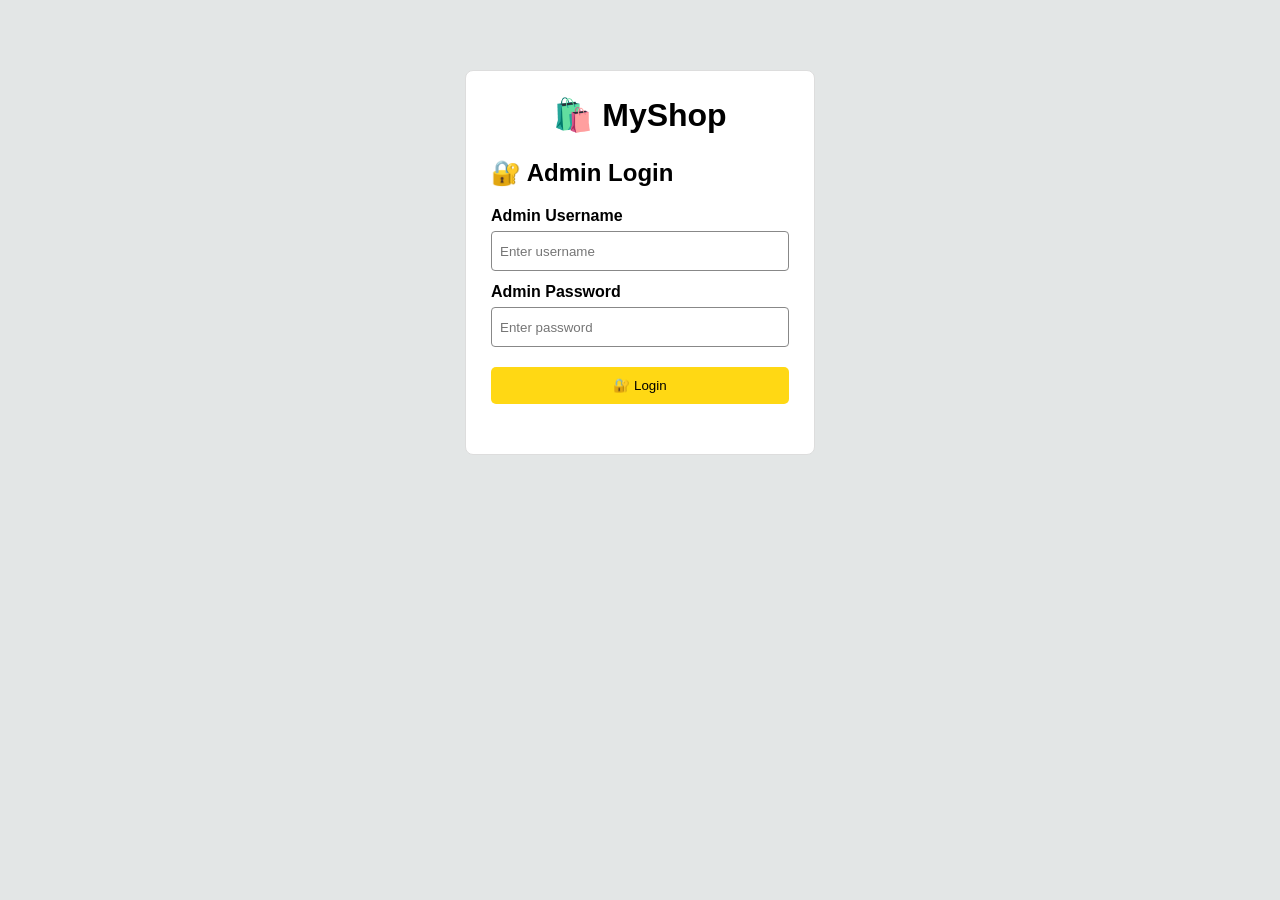
<file: admin-login.html>
<!DOCTYPE html>
<html lang="en">

<head>
    <meta charset="UTF-8">
    <meta name="viewport" content="width=device-width, initial-scale=1.0">

    <title>MyShop - Admin Login</title>

    <link rel="stylesheet" href="style.css">
</head>

<body>

    <div class="login-box">

        <h1>🛍️ MyShop</h1>

        <h2>🔐 Admin Login</h2>

        <label>Admin Username</label>
        <input type="text" id="admin-username" placeholder="Enter username">

        <label>Admin Password</label>
        <input type="password" id="admin-password" placeholder="Enter password">

        <button onclick="adminLogin()">
            🔐 Login
        </button>

        <p id="admin-login-message"></p>

    </div>


    <script src="script.js"></script>

</body>

</html>
</file>
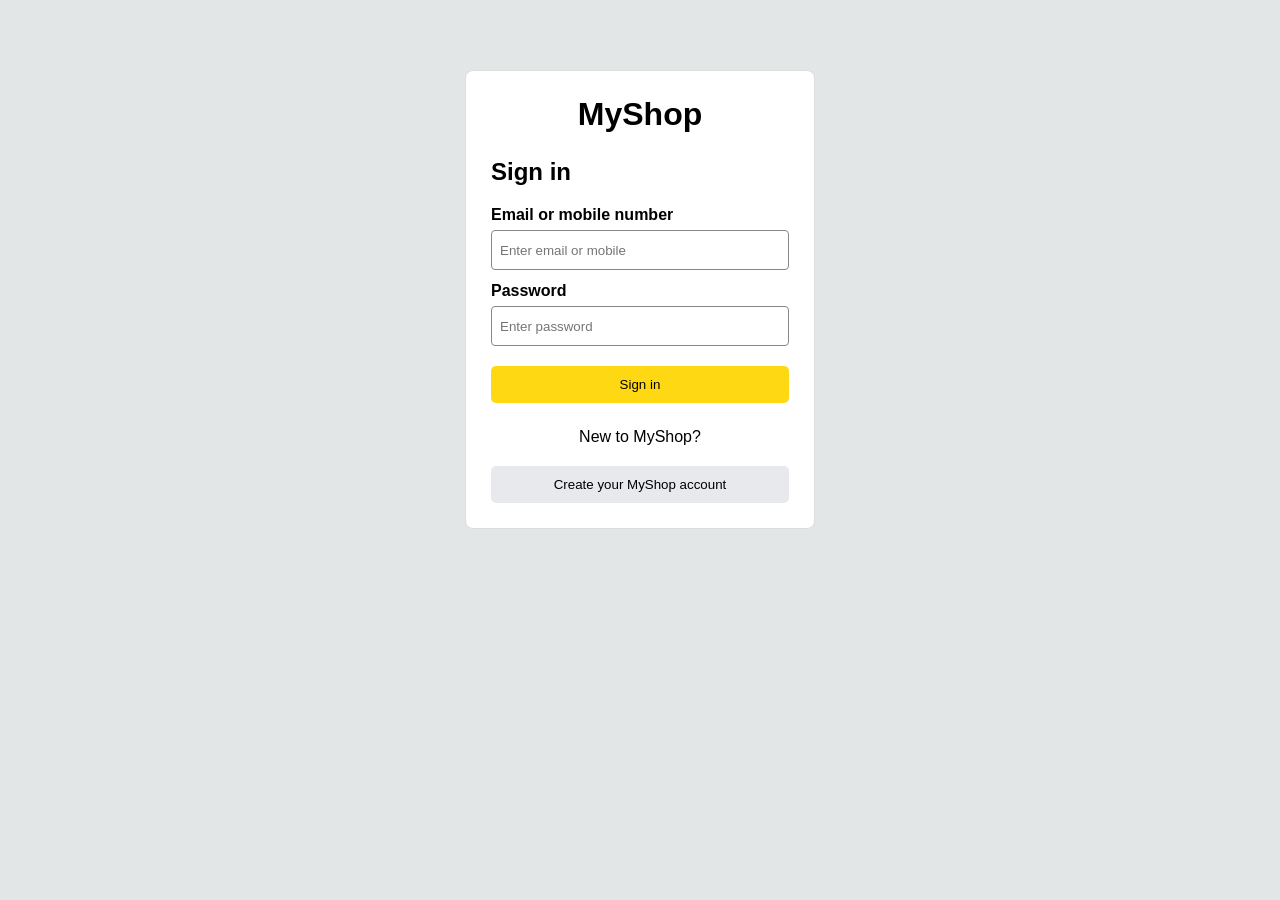
<file: login.html>
<!DOCTYPE html>
<html lang="en">
<head>
    <meta charset="UTF-8">
    <meta name="viewport" content="width=device-width, initial-scale=1.0">
    <title>MyShop Login</title>
    <link rel="stylesheet" href="style.css">
</head>

<body>

    <div class="login-box">
        <h1>MyShop</h1>

        <h2>Sign in</h2>

        <label>Email or mobile number</label>
        <input type="text" id="email" placeholder="Enter email or mobile">

        <label>Password</label>
        <input type="password" id="password" placeholder="Enter password">

        <button onclick="login()">Sign in</button>

        <p>New to MyShop?</p>

        <button class="create-btn">Create your MyShop account</button>
    </div>

    <script src="script.js"></script>

</body>
</html>
</file>
<file: style.css>
* {
    margin: 0;
    padding: 0;
    box-sizing: border-box;
    font-family: Arial, sans-serif;
}

body {
    background-color: #e3e6e6;
}

/* Navbar */
.navbar {
    height: 60px;
    background-color: #131921;
    color: white;
    display: flex;
    align-items: center;
    gap: 25px;
    padding: 0 20px;
}

.logo {
    font-size: 28px;
    font-weight: bold;
    min-width: 100px;
}

.search {
    display: flex;
    flex: 1;
    height: 40px;
}

.search input {
    flex: 1;
    border: none;
    padding: 10px;
    font-size: 16px;
}

.search button {
    width: 50px;
    border: none;
    background-color: #febd69;
    font-size: 20px;
    cursor: pointer;
}

.account {
    font-size: 13px;
    white-space: nowrap;
}

.account b {
    font-size: 15px;
}

.cart {
    font-size: 17px;
    font-weight: bold;
    white-space: nowrap;
    cursor: pointer;
    position: relative;
}

/* Menu */
.menu {
    height: 40px;
    background-color: #232f3e;
    color: white;
    display: flex;
    align-items: center;
    gap: 30px;
    padding: 0 20px;
    font-size: 14px;
}

.menu span {
    cursor: pointer;
}

/* Hero */
.hero {
    height: 280px;
    background: linear-gradient(to right, #dfe9f3, #ffffff);
    text-align: center;
    padding-top: 80px;
}

.hero h1 {
    font-size: 40px;
    margin-bottom: 15px;
}

.hero p {
    font-size: 20px;
    margin-bottom: 25px;
}

.hero button {
    background-color: #ff9900;
    border: none;
    padding: 12px 30px;
    font-size: 16px;
    cursor: pointer;
    border-radius: 4px;
}

/* Products */
.products {
    padding: 30px;
}

.products h2 {
    margin-bottom: 20px;
}

.product-container {
    display: flex;
    gap: 20px;
    flex-wrap: wrap;
}

.product {
    background-color: white;
    width: 500px;
    min-height: 500px;
    padding: 20px;
    text-align: center;
    border-radius: 5px;
}

.product-image {
    height: 500px;
    width: 500;
    display: flex;
    justify-content: center;
    align-items: center;
    font-size: 80px;
    background-color: #f5f5f5;
    margin-bottom: 15px;
    overflow: hidden;
}

.product-image {
    height: 500px;
    width: 500;
    display: flex;
    justify-content: center;
    align-items: center;
    font-size: 80px;
    background-color: #f5f5f5;
    margin-bottom: 15px;
    overflow: hidden;
}

.product-image {
    height: 500px;
    width: 500;
    display: flex;
    justify-content: center;
    align-items: center;
    font-size: 80px;
    background-color: #f5f5f5;
    margin-bottom: 15px;
    overflow: hidden;
}

.product-image img {
    width: 100%;
    height: 100%;
    object-fit: contain;
}

.product h3 {
    margin-bottom: 10px;
}

.product p {
    font-size: 20px;
    font-weight: bold;
    margin-bottom: 15px;
}

.product button {
    background-color: #ffd814;
    border: none;
    padding: 10px 20px;
    border-radius: 20px;
    cursor: pointer;
}

/* Login Page */

.login-box {
    width: 350px;
    margin: 70px auto;
    background: white;
    padding: 25px;
    border: 1px solid #ddd;
    border-radius: 8px;
}

.login-box h1 {
    text-align: center;
    margin-bottom: 25px;
}

.login-box h2 {
    margin-bottom: 20px;
}

.login-box label {
    display: block;
    margin: 12px 0 6px;
    font-weight: bold;
}

.login-box input {
    width: 100%;
    height: 40px;
    padding: 8px;
    border: 1px solid #888;
    border-radius: 4px;
}

.login-box button {
    width: 100%;
    margin-top: 20px;
    padding: 11px;
    border: none;
    border-radius: 5px;
    background-color: #ffd814;
    cursor: pointer;
}

.login-box p {
    text-align: center;
    margin-top: 25px;
}

.create-btn {
    background-color: #e7e9ec !important;
}

/* All Menu Dropdown */

.all-menu {
    display: none;
    position: absolute;
    top: 100px;
    left: 20px;
    width: 220px;
    background-color: white;
    padding: 10px;
    box-shadow: 0 2px 10px rgba(0,0,0,0.3);
    z-index: 1000;
}

.all-menu p {
    padding: 12px;
    color: #111;
    cursor: pointer;
    margin: 0;
}

.all-menu p:hover {
    background-color: #eee;
}

.logo img {
    width: 100px;
    height: 50px;
    object-fit: contain;
}

.logo img {
    width: 100px;
    height: 68px;
    object-fit: contain;
}

/* Order Summary Page */

.order-page {
    width: 90%;
    max-width: 900px;
    margin: 40px auto;
}

.order-page > h1 {
    margin-bottom: 25px;
}

.order-box {
    background-color: white;
    padding: 25px;
    margin-bottom: 20px;
    border-radius: 8px;
    border: 1px solid #ddd;
}

.order-box h2 {
    margin-bottom: 20px;
}

.order-product {
    display: flex;
    align-items: center;
    gap: 25px;
}

.order-product img {
    width: 150px;
    height: 150px;
    object-fit: contain;
}

.order-product h2 {
    margin-bottom: 10px;
}

.order-product p {
    margin: 8px 0;
    font-size: 17px;
}

#order-address p {
    margin: 10px 0;
    font-size: 16px;
}

.total-box {
    text-align: right;
}

.total-box h2 {
    margin-bottom: 20px;
}

.total-box button {
    background-color: #ffd814;
    border: none;
    padding: 12px 30px;
    border-radius: 5px;
    font-size: 16px;
    font-weight: bold;
    cursor: pointer;
}

.total-box button:hover {
    background-color: #f7ca00;
}

/* Admin Dashboard */

.admin-page {
    width: 95%;
    margin: 30px auto;
    background-color: white;
    padding: 25px;
    border-radius: 8px;
}

.admin-page h1 {
    margin-bottom: 25px;
}

.admin-cards {
    display: flex;
    gap: 20px;
    width: 100%;
}

.admin-card {
    flex: 1;
    background-color: #f5f5f5;
    padding: 25px;
    text-align: center;
    border-radius: 8px;
    border: 1px solid #ddd;
}

.admin-card h3 {
    margin-bottom: 15px;
}

.admin-card p {
    font-size: 28px;
    font-weight: bold;
}

.admin-grid {
    display: grid;
    grid-template-columns: 1fr 1fr;
    gap: 25px;
}

/* Profit Dashboard */

.profit-section {
    margin-top: 30px;
}

.profit-section h2 {
    margin-bottom: 20px;
}

.profit-cards {
    display: flex;
    gap: 20px;
}

.profit-card {
    flex: 1;
    background: #f5f5f5;
    padding: 25px;
    text-align: center;
    border-radius: 10px;
    border: 2px solid #ddd;
}

.profit-icon {
    font-size: 35px;
    margin-bottom: 10px;
}

.profit-card h3 {
    margin-bottom: 10px;
}

.profit-card p {
    margin-bottom: 15px;
}

.profit-card strong {
    font-size: 25px;
}

.profit-card.active {
    border: 3px solid #ff9900;
    transform: scale(1.03);
}
</file>
